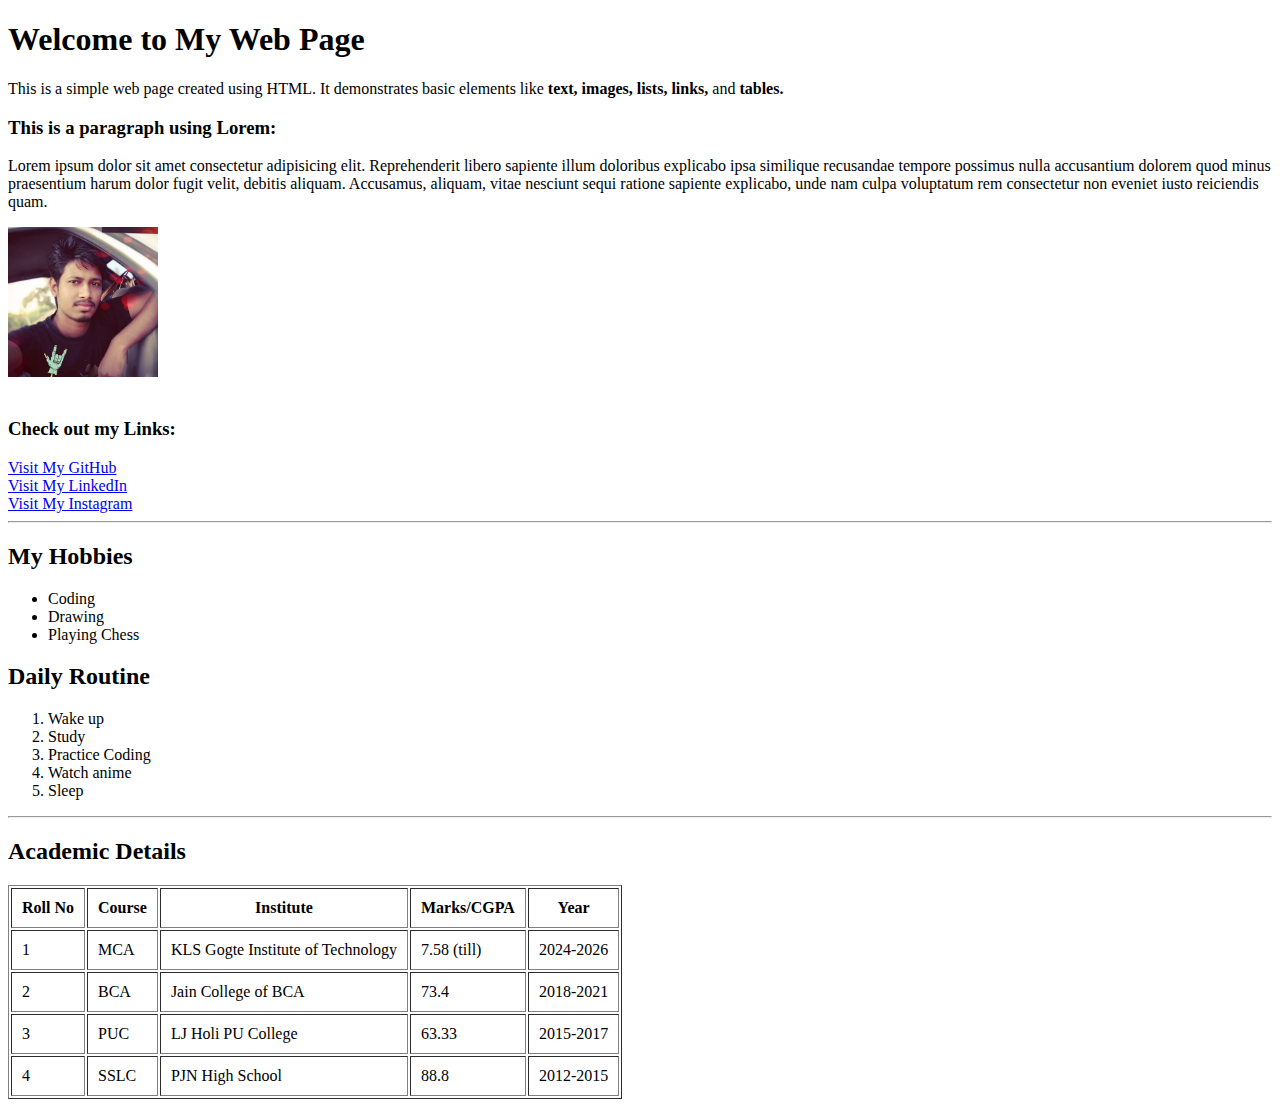
<file: Week-3_Frontend_Development/Day-1_Into_to_HTML/index.html>
<!DOCTYPE html>
<html lang="en">
<head>
    <meta charset="UTF-8">
    <title>My Web Page</title>
</head>
<body>

    <h1>Welcome to My Web Page</h1>

    <p>
        This is a simple web page created using HTML.
        It demonstrates basic elements like <b>text, images, lists, links, </b>and<b> tables.</b>
    </p>

    <h3>This is a paragraph using Lorem:</h3>
    <p>Lorem ipsum dolor sit amet consectetur adipisicing elit. Reprehenderit libero sapiente illum doloribus explicabo ipsa similique recusandae tempore possimus nulla accusantium dolorem quod minus praesentium harum dolor fugit velit, debitis aliquam. Accusamus, aliquam, vitae nesciunt sequi ratione sapiente explicabo, unde nam culpa voluptatum rem consectetur non eveniet iusto reiciendis quam.</p>

    <img src="me.png" alt="Sample Image" width="150">

    <br><br>

    <h3>Check out my Links:</h3>
    <a href="https://github.com/Pavankumar1299" target="_blank">Visit My GitHub</a><br>
    <a href="https://www.linkedin.com/in/pavankumar-pattar-1a02b22a5/" target="_blank">Visit My LinkedIn</a><br>
    <a href="https://www.instagram.com/pavankumar_1999_?utm_source=qr&igsh=MTltcnU0Ym54MnByeQ==" target="_blank">Visit My Instagram</a>


    <hr>

    <h2>My Hobbies</h2>
    <ul>
        <li>Coding</li>
        <li>Drawing</li>
        <li>Playing Chess</li>
    </ul>

    <h2>Daily Routine</h2>
    <ol>
        <li>Wake up</li>
        <li>Study</li>
        <li>Practice Coding</li>
        <li>Watch anime</li>
        <li>Sleep</li>
    </ol>

    <hr>

    <h2>Academic Details</h2>
    <table border="1" cellpadding="10">
        <tr>
            <th>Roll No</th>
            <th>Course</th>
            <th>Institute</th>
            <th>Marks/CGPA</th>
            <th>Year</th>
        </tr>
        <tr>
            <td>1</td>
            <td>MCA</td>
            <td>KLS Gogte Institute of Technology</td>
            <td>7.58 (till)</td>
            <td>2024-2026</td>
        </tr>
        <tr>
            <td>2</td>
            <td>BCA</td>
            <td>Jain College of BCA</td>
            <td>73.4</td>
            <td>2018-2021</td>
        </tr>
        <tr>
            <td>3</td>
            <td>PUC</td>
            <td>LJ Holi PU College</td>
            <td>63.33</td>
            <td>2015-2017</td>
        </tr>
        <tr>
            <td>4</td>
            <td>SSLC</td>
            <td>PJN High School</td>
            <td>88.8</td>
            <td>2012-2015</td>
        </tr>
    </table>

</body>
</html>
</file>
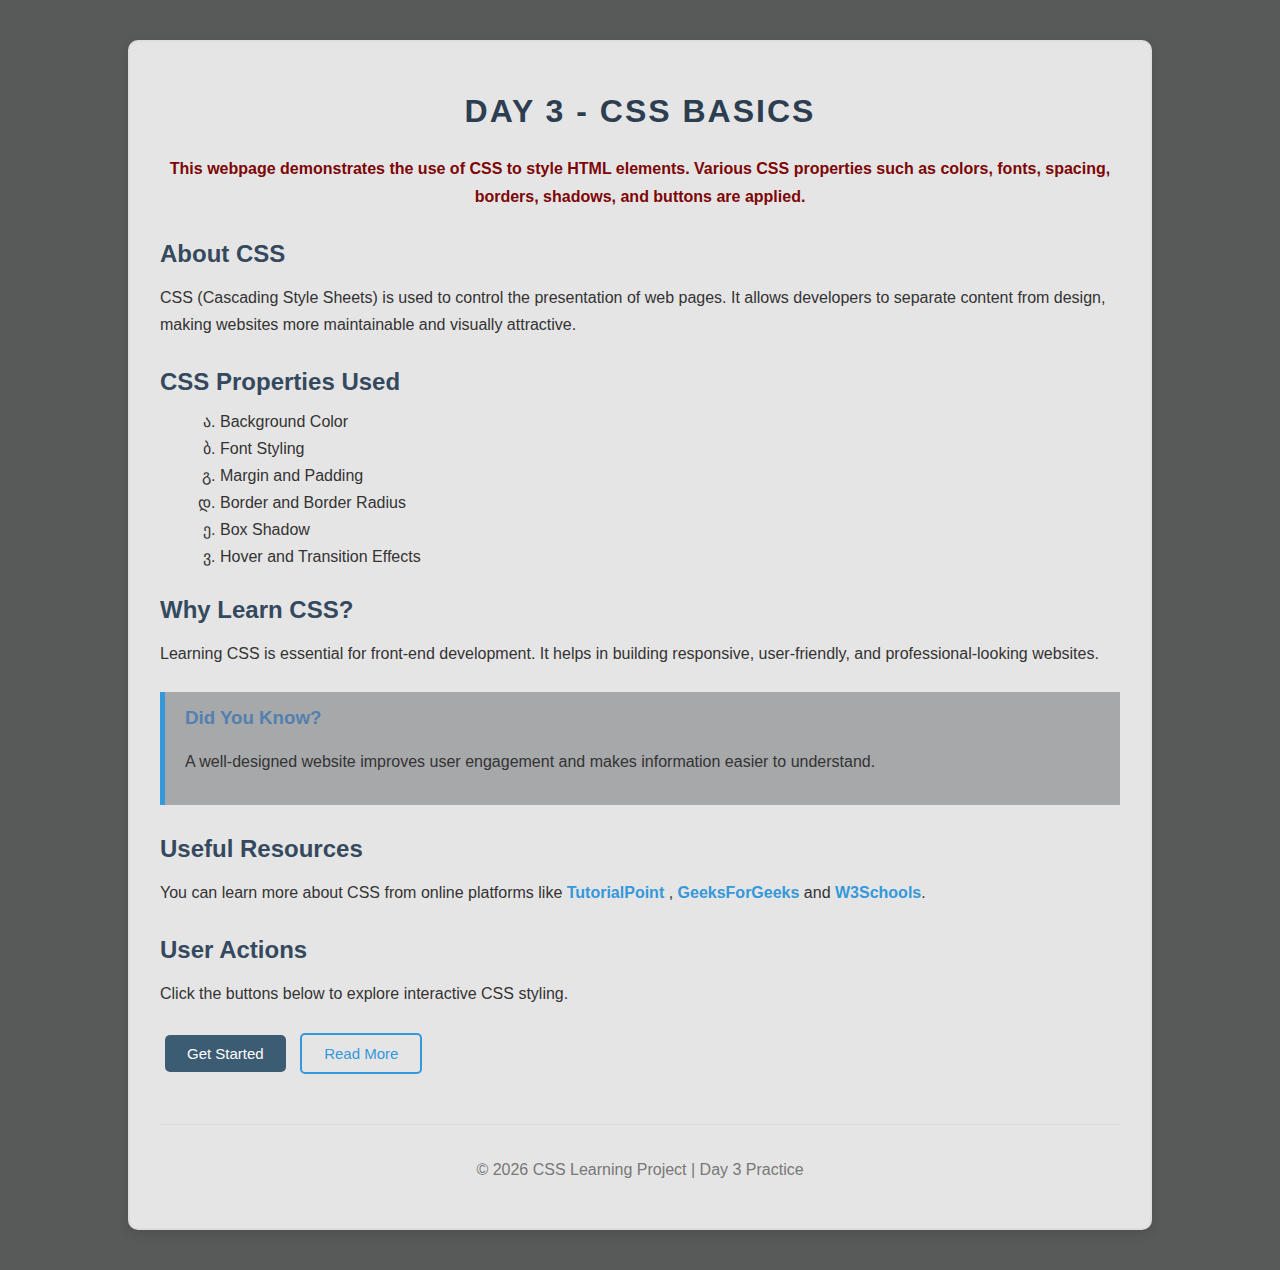
<file: Week-3_Frontend_Development/Day-3_CSS_Basics/index.html>
<!DOCTYPE html>
<html lang="en">
<head>
    <meta charset="UTF-8">
    <title>Day 3 - CSS Basics</title>
    <link rel="stylesheet" href="style.css">
</head>
    <body>
        <div class="container">

            <h1>Day 3 - CSS Basics</h1>

            <p class="intro">
                This webpage demonstrates the use of CSS to style HTML elements.
                Various CSS properties such as colors, fonts, spacing, borders,
                shadows, and buttons are applied.
            </p>

            <h2>About CSS</h2>
            <p>
                CSS (Cascading Style Sheets) is used to control the presentation of
                web pages. It allows developers to separate content from design,
                making websites more maintainable and visually attractive.
            </p>

            <h2>CSS Properties Used</h2>
            <ul>
                <li>Background Color</li>
                <li>Font Styling</li>
                <li>Margin and Padding</li>
                <li>Border and Border Radius</li>
                <li>Box Shadow</li>
                <li>Hover and Transition Effects</li>
            </ul>

            <h2>Why Learn CSS?</h2>
            <p>
                Learning CSS is essential for front-end development. It helps in
                building responsive, user-friendly, and professional-looking
                websites.
            </p>

            <div class="info-box">
                <h3>Did You Know?</h3>
                <p>
                    A well-designed website improves user engagement and makes
                    information easier to understand.
                </p>
            </div>

            <h2>Useful Resources</h2>
            <p>
                You can learn more about CSS from online platforms like
                <a href="#" class="link">TutorialPoint</a> ,
                <a href="#" class="link">GeeksForGeeks</a> and
                <a href="#" class="link">W3Schools</a>.
            </p>

            <h2>User Actions</h2>
            <p>
                Click the buttons below to explore interactive CSS styling.
            </p>

            <button class="primary-btn">Get Started</button>
            <button class="secondary-btn">Read More</button>

            <footer>
                <p>
                    © 2026 CSS Learning Project | Day 3 Practice
                </p>
            </footer>

        </div>
    </body>
</html>
</file>
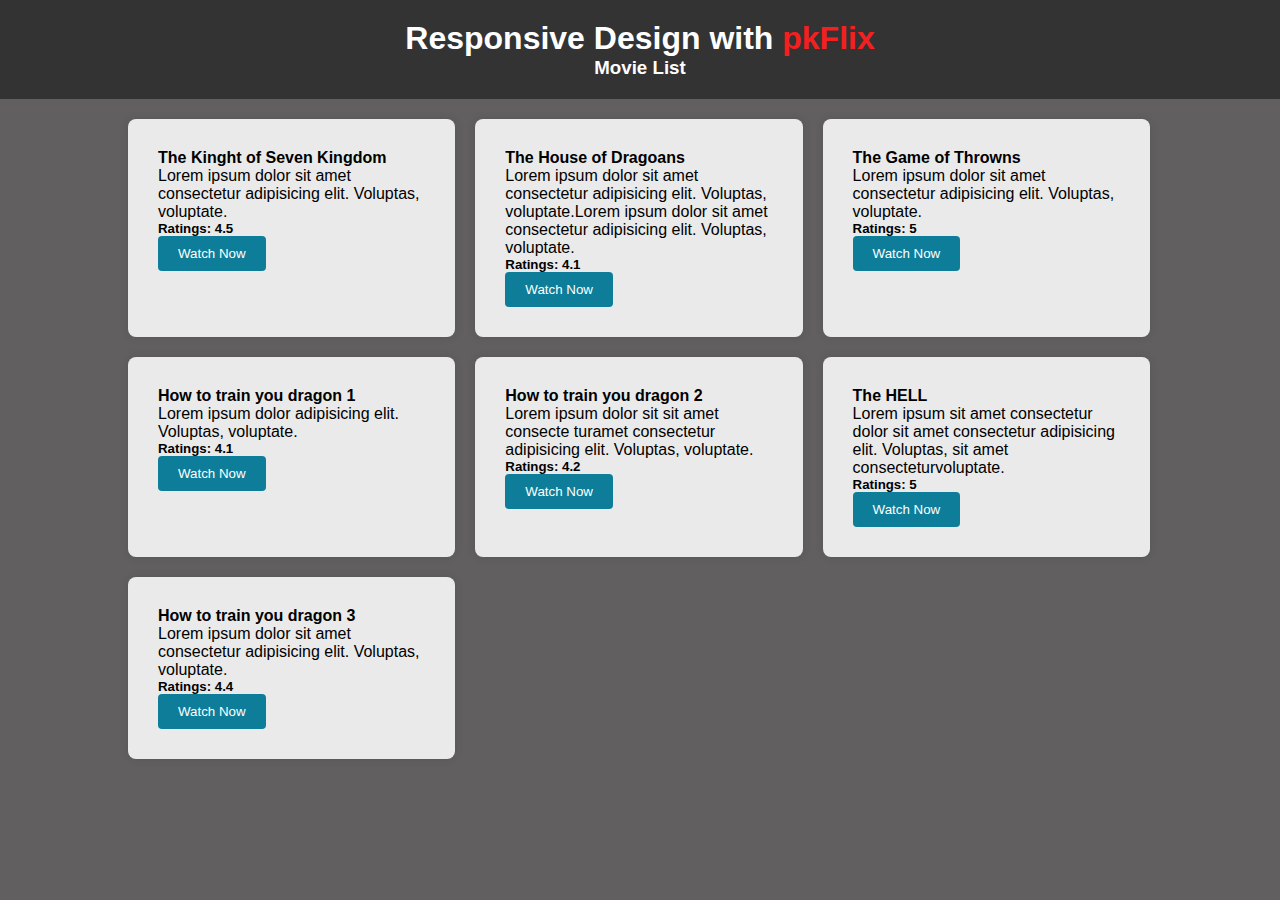
<file: Week-3_Frontend_Development/Day-5_Responsive_Design/index.html>
<!DOCTYPE html>
<html lang="en">
<head>
  <meta charset="UTF-8">
  <meta name="viewport" content="width=device-width, initial-scale=1.0">
  <title>Responsive Design - Day 5</title>
  <link rel="stylesheet" href="style.css">
</head>
<body>

  <header class="header">
    <h1>Responsive Design with <span>pkFlix</span></h1>
    <h3>Movie List</h3>
  </header>

  <div class="container">
    <div class="card">
        <h4>The Kinght of Seven Kingdom</h4>
        <p>Lorem ipsum dolor sit amet consectetur adipisicing elit. Voluptas, voluptate.</p>
        <h5>Ratings: 4.5</h5>
        <button><a href="#">Watch Now</a></button>
    </div>
    <div class="card">
        <h4>The House of Dragoans</h4>
        <p>Lorem ipsum dolor sit amet consectetur adipisicing elit. Voluptas, voluptate.Lorem ipsum dolor sit amet consectetur adipisicing elit. Voluptas, voluptate.</p>
        <h5>Ratings: 4.1</h5>
        <button><a href="#">Watch Now</a></button>

    </div>
    <div class="card">
        <h4>The Game of Throwns</h4>
        <p>Lorem ipsum dolor sit amet consectetur adipisicing elit. Voluptas, voluptate.</p>
        <h5>Ratings: 5</h5>
        <button><a href="#">Watch Now</a></button>

    </div>
    <div class="card">
        <h4>How to train you dragon 1</h4>
        <p>Lorem ipsum dolor adipisicing elit. Voluptas, voluptate.</p>
        <h5>Ratings: 4.1</h5>
        <button><a href="#">Watch Now</a></button>

    </div>
    <div class="card">
        <h4>How to train you dragon 2</h4>
        <p>Lorem ipsum dolor sit  sit amet consecte turamet consectetur adipisicing elit. Voluptas, voluptate.</p>
        <h5>Ratings: 4.2</h5>
        <button><a href="#">Watch Now</a></button>

    </div>
    <div class="card">
        <h4>The HELL</h4>
        <p>Lorem ipsum  sit amet consectetur dolor sit amet consectetur adipisicing elit. Voluptas,  sit amet consecteturvoluptate.</p>
        <h5>Ratings: 5</h5>
        <button><a href="#">Watch Now</a></button>

    </div>
    <div class="card">
        <h4>How to train you dragon 3</h4>
        <p>Lorem ipsum dolor sit amet consectetur adipisicing elit. Voluptas, voluptate.</p>
        <h5>Ratings: 4.4</h5>
        <button><a href="#">Watch Now</a></button>

    </div>

  </div>

</body>
</html>
</file>
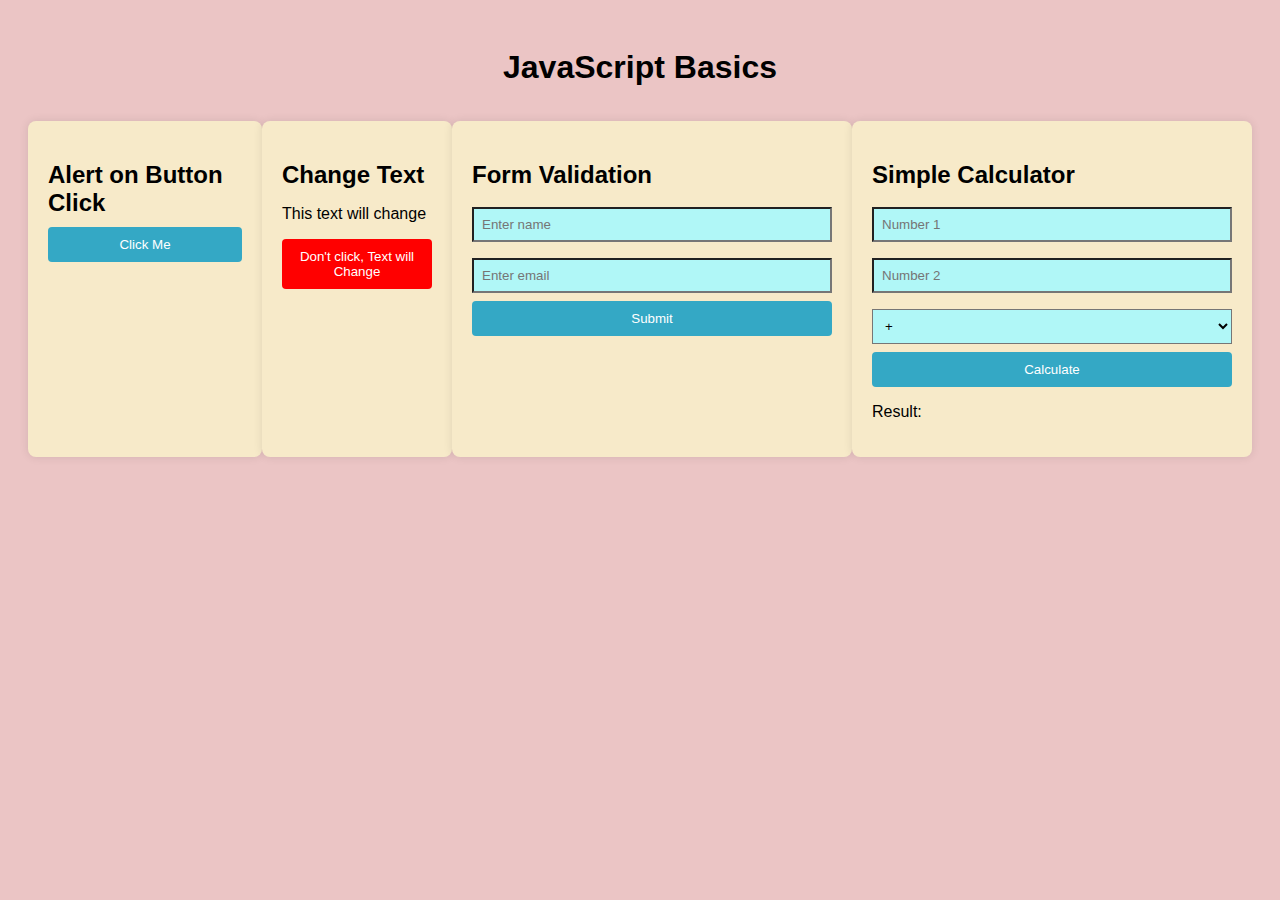
<file: Week-3_Frontend_Development/Day-6_JavaScript_Basics/index.html>
<!DOCTYPE html>
<html lang="en">
<head>
  <meta charset="UTF-8">
  <meta name="viewport" content="width=device-width, initial-scale=1.0">
  <title>JavaScript Basics</title>
  <link rel="stylesheet" href="style.css">
</head>
<body>

  <h1>JavaScript Basics</h1>
    <div class="container">
      <section class="box">
        <h2>Alert on Button Click</h2>
        <button onclick="showAlert()">Click Me</button>
      </section>

      <section class="box">
        <h2>Change Text</h2>
        <p id="text">This text will change</p>
        <button onclick="changeText()" style="background-color: red;">Don't click, Text will Change</button>
      </section>

      <section class="box">
        <h2>Form Validation</h2>
        <form onsubmit="return validateForm()">
          <input type="text" id="name" placeholder="Enter name">
          <input type="email" id="email" placeholder="Enter email">
          <button type="submit">Submit</button>
        </form>
      </section>

      <section class="box">
        <h2>Simple Calculator</h2>
        <input type="number" id="num1" placeholder="Number 1">
        <input type="number" id="num2" placeholder="Number 2">

        <select id="operator">
          <option value="+">+</option>
          <option value="-">-</option>
          <option value="*">*</option>
          <option value="/">/</option>
        </select>

        <button onclick="calculate()">Calculate</button>
        <p id="result">Result:</p>
      </section>
    </div>

  <script src="script.js"></script>
</body>
</html>
</file>
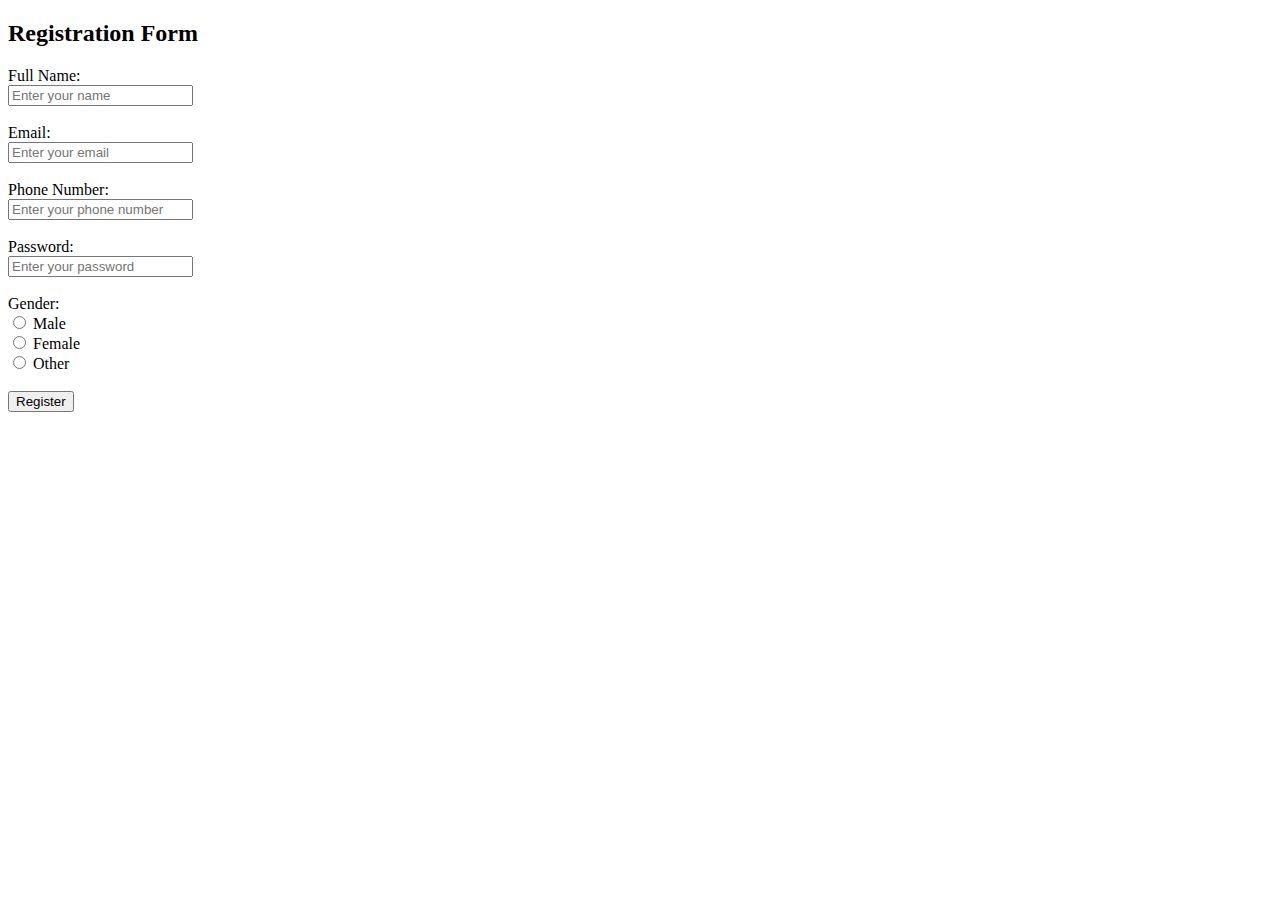
<file: Week-3_Frontend_Development/Day-2_Forms_and_Elements/form.html>
<!DOCTYPE html>
<html lang="en">
<head>
    <meta charset="UTF-8">
    <title>Registration Form</title>
</head>
<body>

    <h2>Registration Form</h2>

    <form action="#" method="post">

        <label for="name">Full Name:</label><br>
        <input type="text" id="name" name="name" placeholder="Enter your name" required>
        <br><br>

        <label for="email">Email:</label><br>
        <input type="email" id="email" name="email" placeholder="Enter your email" required>
        <br><br>

        <label for="phone">Phone Number:</label><br>
        <input type="tel" id="phone" name="phone" placeholder="Enter your phone number" required>
        <br><br>

        <label for="password">Password:</label><br>
        <input type="password" id="password" name="password" placeholder="Enter your password" required>
        <br><br>

        <label>Gender:</label><br>
        <input type="radio" id="male" name="gender" value="male">
        <label for="male">Male</label><br>

        <input type="radio" id="female" name="gender" value="female">
        <label for="female">Female</label><br>

        <input type="radio" id="other" name="gender" value="other">
        <label for="other">Other</label>
        <br><br>

        <input type="submit" value="Register">

    </form>

</body>
</html>
</file>
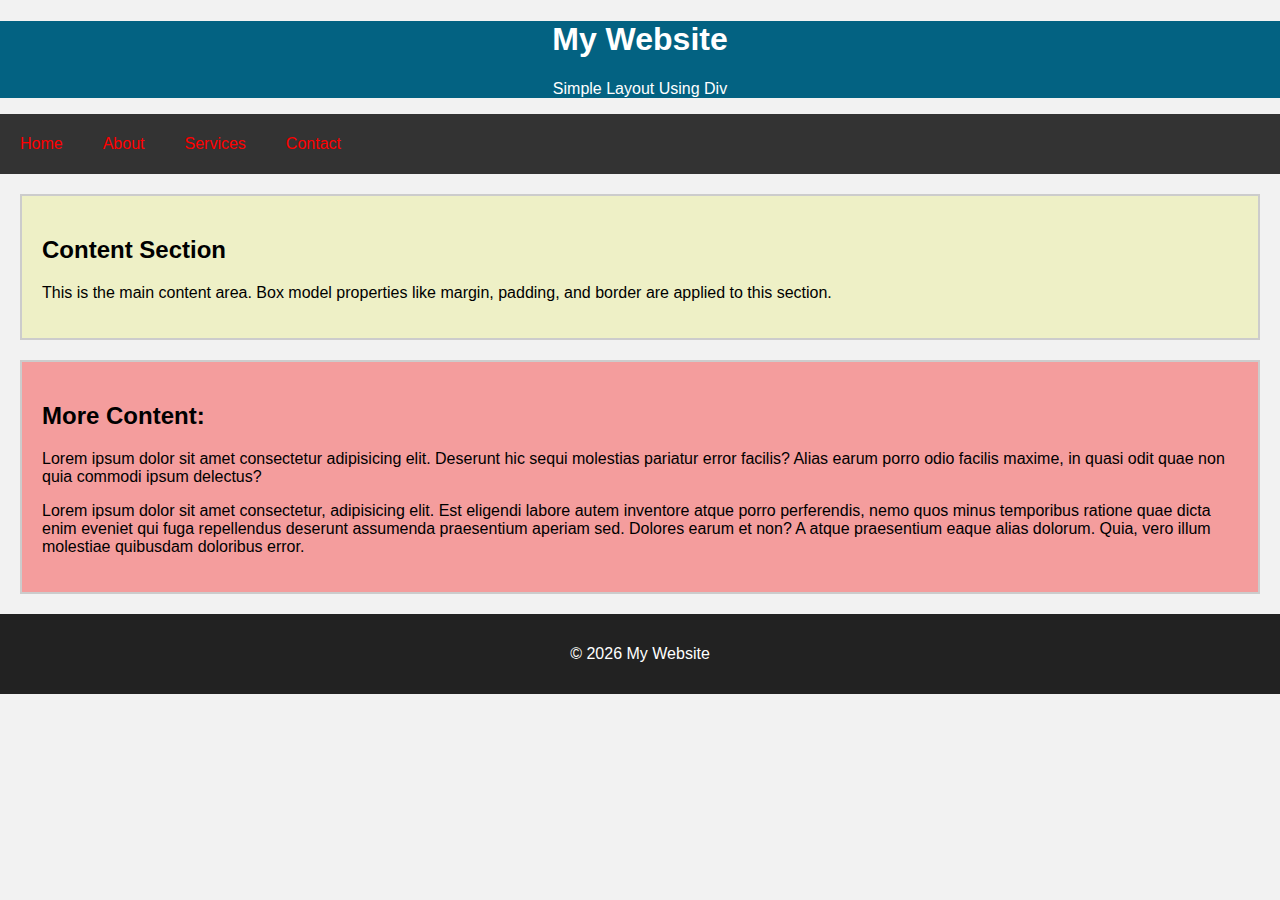
<file: Week-3_Frontend_Development/Day-4_Layout_Design/layout.html>
<!DOCTYPE html>
<html lang="en">
    <head>
        <meta charset="UTF-8">
        <title>Layout Design</title>
        <link rel="stylesheet" href="style.css">
    </head>
    <body>
        <div class="header">
            <h1>My Website</h1>
            <p>Simple Layout Using Div</p>
        </div>

        <div class="navbar">
            <a href="#">Home</a>
            <a href="#">About</a>
            <a href="#">Services</a>
            <a href="#">Contact</a>
        </div>

        <div class="content">
            <h2>Content Section</h2>
            <p>
                This is the main content area.  
                Box model properties like margin, padding, and border
                are applied to this section.
            </p>

        </div>
        <div class="sec-content">
            <h2>More Content:</h2>
            <p>Lorem ipsum dolor sit amet consectetur adipisicing elit. Deserunt hic sequi molestias pariatur error facilis? Alias earum porro odio facilis maxime, in quasi odit quae non quia commodi ipsum delectus?</p>

            <p>Lorem ipsum dolor sit amet consectetur, adipisicing elit. Est eligendi labore autem inventore atque porro perferendis, nemo quos minus temporibus ratione quae dicta enim eveniet qui fuga repellendus deserunt assumenda praesentium aperiam sed. Dolores earum et non? A atque praesentium eaque alias dolorum. Quia, vero illum molestiae quibusdam doloribus error.</p>
        </div>
        <div class="footer">
            <p>© 2026 My Website</p>
        </div>

    </body>
</html>
</file>
<file: Week-3_Frontend_Development/Day-3_CSS_Basics/style.css>
body {
    margin: 0;
    padding: 0;
    background-color: #585959;
    font-family: Arial, Helvetica, sans-serif;
    color: #333;
}

.container {
    width: 75%;
    margin: 40px auto;
    padding: 30px;

    background-color: #e6e5e5;
    border: 2px solid #ddd;
    border-radius: 10px;

    box-shadow: 0 4px 12px rgba(0, 0, 0, 0.1);
}

h1 {
    text-align: center;
    color: #2c3e50;
    margin-bottom: 25px;
    text-transform: uppercase;
    letter-spacing: 2px;
}

h2 {
    color: #34495e;
    margin-top: 30px;
    margin-bottom: 10px;
}

h3 {
    margin-top: 0;
    color: #5280af;
}

p {
    font-size: 16px;
    line-height: 1.7;
    margin-bottom: 15px;
}

.intro {
    font-weight: bold;
    color: #7d0505;
    text-align: center;
}

ul {
    margin-left: 20px;
    margin-bottom: 20px;
    list-style: georgian;
}

li {
    margin-bottom: 8px;
}

.info-box {
    background-color: #a7a8aa;
    border-left: 5px solid #3498db;
    padding: 15px 20px;
    margin: 25px 0;
}

.link {
    color: #3498db;
    text-decoration: none;
    font-weight: bold;
}

.link:hover {
    text-decoration: underline;
}

button {
    padding: 10px 22px;
    margin: 10px 5px;
    font-size: 15px;
    border-radius: 5px;
    cursor: pointer;
    transition: all 0.3s ease;
}

.primary-btn {
    background-color: #3b5c72;
    color: #ffffff;
    border: none;
}

.primary-btn:hover {
    background-color: #3b5160;
    transform: translateY(-2px);
}

.secondary-btn {
    background-color: transparent;
    color: #3498db;
    border: 2px solid #3498db;
}

.secondary-btn:hover {
    background-color: #3498db;
    color: #ffffff;
}

footer {
    margin-top: 40px;
    padding-top: 15px;
    border-top: 1px solid #ddd;
    text-align: center;
    font-size: 14px;
    color: #777;
}
</file>
<file: Week-3_Frontend_Development/Day-5_Responsive_Design/style.css>
* {
  box-sizing: border-box;
  margin: 0;
  padding: 0;
  font-family: Arial, sans-serif;
}

body {
  background-color: #615f5f;
}

.header {
  background-color: #333;
  color: white;
  text-align: center;
  padding: 20px;
}

.container {
  width: 80%;
  margin: 20px auto;
  display: flex;
  flex-wrap: wrap;
  gap: 20px;
}

span {
  color: #f42020;
}

.card {
  width: calc(33.33% - 14px);
  background-color: rgb(234, 234, 234);
  padding: 30px;
  /* text-align: center; */
  border-radius: 8px;
  box-shadow: 0 0 10px rgba(0,0,0,0.1);
}

@media (max-width: 600px) {
  .container {
    flex-direction: column;
    width: 95%;
  }

  .card {
    width: 100%;
  }
}

button {
  background-color: #0d7d99;
  color: white;
  border: none;
  padding: 10px 20px;
  cursor: pointer;
  border-radius: 4px;
}

button:hover {
  background-color: #0a5c6e;
  scale: 1.05;
}

a{
    color: white;
    text-decoration: none;
}
</file>
<file: Week-3_Frontend_Development/Day-6_JavaScript_Basics/style.css>
* {
  box-sizing: border-box;
  font-family: Arial, sans-serif;
}

body {
  background-color: #ebc5c5;
  padding: 20px;
}

h1 {
  text-align: center;
  margin-bottom: 20px;
}

.container {
  display: flex;
}

.box {
  background-color: rgb(247, 234, 201);
  padding: 20px;
  margin: 15px auto;
  max-width: 400px;
  border-radius: 8px;
  box-shadow: 0 0 10px rgba(0,0,0,0.1);
}

.box h2 {
  margin-bottom: 10px;
}

input, select {
  width: 100%;
  padding: 8px;
  margin: 8px 0;
  background-color: rgb(176, 247, 247);
}

button {
  background-color: #34a8c5;
  color: white;
  border: none;
  padding: 10px;
  width: 100%;
  cursor: pointer;
  border-radius: 4px;
}

button:hover {
  background-color: #0a5c6e;
}
</file>
<file: Week-3_Frontend_Development/Day-4_Layout_Design/style.css>
body {
    margin: 0;
    font-family: Arial, sans-serif;
    background-color: #f2f2f2;
}

.header {
    background-color: #036282;
    color: white;
    text-align: center;
}

.navbar {
    background-color: #333;
    height: 60px;                 
    display: flex;               
    align-items: center;         
}

.navbar a {
    color: rgb(255, 0, 0);
    margin: 0 20px;
    text-decoration: none;
    font-size: 16px;
}

.navbar a:hover {
    text-decoration: underline;
}

.content {
    background-color: rgb(238, 240, 198);
    margin: 20px;
    padding: 20px;
    border: 2px solid #ccc;
    flex: 1;
}

.sec-content {
    background-color: rgb(244, 157, 157);
    margin: 20px;
    padding: 20px;
    border: 2px solid #ccc;
}

.footer {
    background-color: #222;
    color: white;
    text-align: center;
    padding: 15px;
}
</file>
